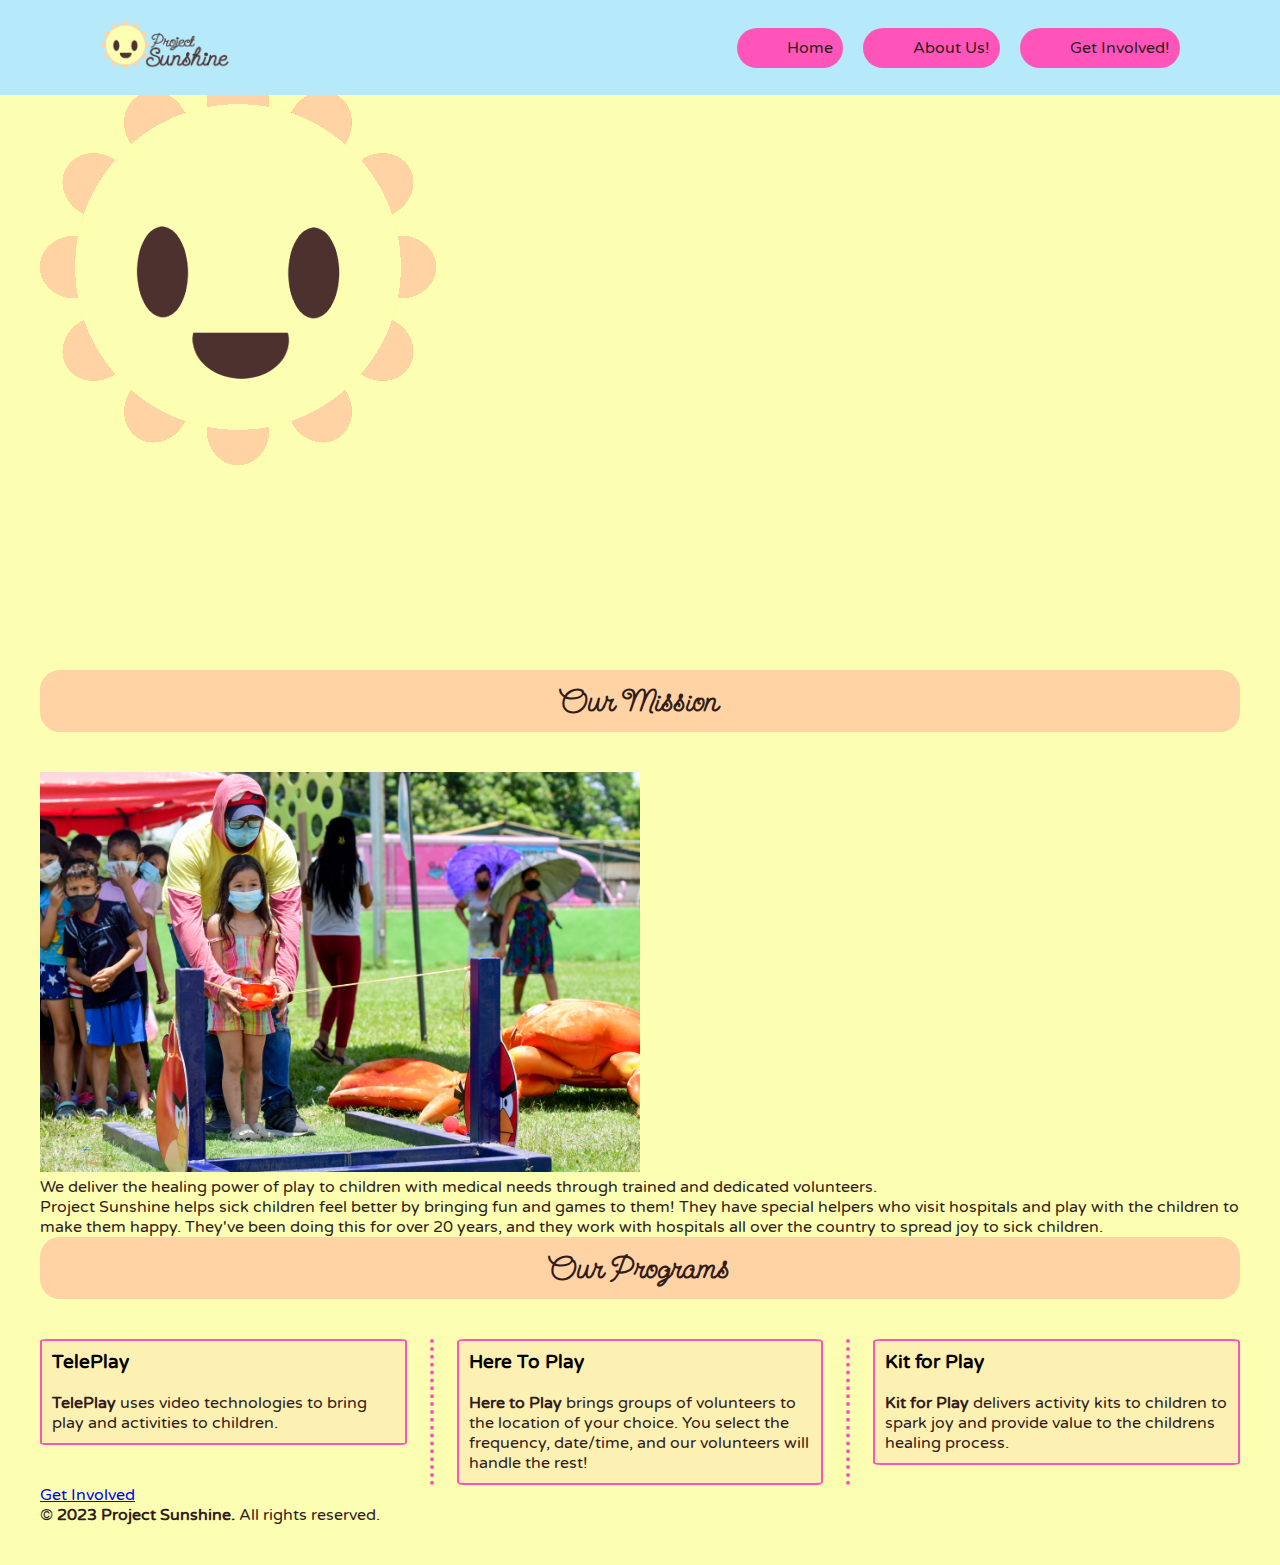
<file: Team Sunshine/index.html>
<!DOCTYPE html>
<head>
    <html lang="en">
    <meta charset="UTF-8">
    <meta name="viewport" content="width=device-width, initial-scale=1.0">
    <title>Home</title>

    <link rel="stylesheet" href="project.css">
    <link rel="preconnect" href="https://fonts.googleapis.com">
    <link rel="preconnect" href="https://fonts.gstatic.com" crossorigin>
    <link href="https://fonts.googleapis.com/css2?family=Send+Flowers&display=swap" rel="stylesheet">
    <link rel="stylesheet" href="https://fonts.googleapis.com/css?family=Send+Flowers">
   
</head>
<body>

    <header>
            <div class="logo">
                <a href="index.html">
                    <img src="images/cute sun logo.png" alt="Project Sunshine Logo">
                </a>
            </div>
            <ul class="navbar">
                <li><a href="index.html">Home</a></li>
                <li><a href="about.html">About Us!</a></li>
                <li><a href="get_involved.html">Get Involved!</a></li>
            </ul>
    </header>    
 <section class="hero">
    <div class="hero-content">
        <h2 class="hero-text">Healing Children with the power of PLAY!</h2>
        <img src="images/cute sun2.png" alt="Project Sunshine Logo">
    </div>
</section>
    <main>
       
        <section class="mission">
            <h1> Our Mission </h1>
            <div class="sectionwraphome">
        <div class="heroimage">
            <img src="images/pexels-hector-joel-akiza-arrazola-9637096.jpg" alt="Photograph of children at play taken by hector-joel-akiza-arrazola">
        </div>
            <p>We deliver the healing power of play to children with medical needs through trained and dedicated volunteers.</p>
          <p> Project Sunshine helps sick children feel better by bringing fun and games to them! They have special helpers who visit hospitals and play with the children to make them happy. They've been doing this for over 20 years, and they work with hospitals all over the country to spread joy to sick children.</p>  
        </div>
        </section>


        <h1> Our Programs</h1>
        
        <div class="sectionwrap">
            
            <section class="category">
                <h3>TelePlay</h3>
                <br>
                <p> <b>TelePlay</b> uses video technologies to bring play and activities to children.</p>
            </section>
            <section class="category">
                <h3>Here To Play</h3>
                <br>
                <p><b>Here to Play</b> brings groups of volunteers to the location of your choice. You select the frequency, date/time, and our volunteers will handle the rest!  </p>
            </section>
            <section class="category">
                <h3>Kit for Play</h3>
                <br>
                <p><b>Kit for Play</b> delivers activity kits to children to spark joy and provide value to the childrens healing process.</p>
            </section>
        </div>

        <div class="center">
            <a href="get_involved.html" class="cta-button">Get Involved</a>
        <div class="center">

    </main>

    <footer>

        <p>&copy; <b>2023 Project Sunshine.</b> All rights reserved.</p>
    
    </footer>
    <script src="project.js"></script>
</body>
</file>
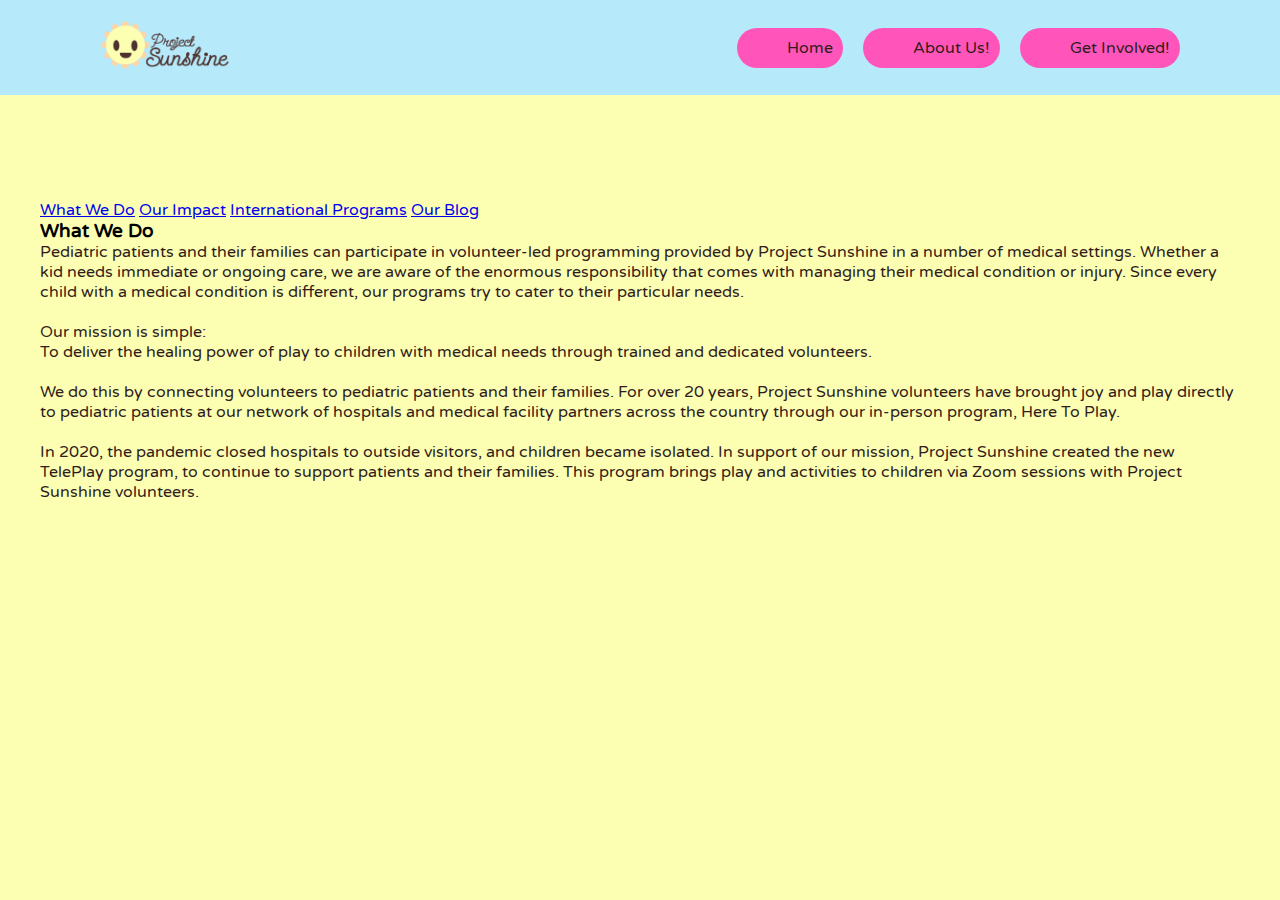
<file: Team Sunshine/about.html>
<!DOCTYPE html>
<head>
    <html lang="en">
    <meta charset="UTF-8">
    <meta name="viewport" content="width=device-width, initial-scale=1.0">
    <title>About Us</title>

    <link rel="stylesheet" href="project.css">
    <link rel="preconnect" href="https://fonts.googleapis.com">
    <link rel="preconnect" href="https://fonts.gstatic.com" crossorigin>
    <link href="https://fonts.googleapis.com/css2?family=Send+Flowers&display=swap" rel="stylesheet">
    <link rel="stylesheet" href="https://fonts.googleapis.com/css?family=Send+Flowers">
   
</head>
<body>

 
    <header>
        <div class="logo">
            <a href="project.html">
                <img src="images/cute sun logo.png" alt="Project Sunshine Logo">
            </a>
        </div>
        <ul class="navbar">
            <li><a href="project.html">Home</a></li>
            <li><a href="about.html">About Us!</a></li>
            <li><a href="get_involved.html">Get Involved!</a></li>
        </ul>
</header>    

<main>


<nav>
    <a href="#WhatWeDo">What We Do</a>
    <a href="#OurImpact">Our Impact</a>
    <a href="#InternationalPrograms">International Programs</a>
    <a href="#OurBlog">Our Blog</a>
  </nav>

<section id="WhatWeDo">
<h3> What We Do</h3>
<p>Pediatric patients and their families can participate in volunteer-led programming provided by Project Sunshine in a number of medical settings. Whether a kid needs immediate or ongoing care, we are aware of the enormous responsibility that comes with managing their medical condition or injury. Since every child with a medical condition is different, our programs try to cater to their particular needs. <br>
<br>
Our mission is simple: <br>
To deliver the healing power of play to children with medical needs through trained and dedicated volunteers.<br>
<br>
We do this by connecting volunteers to pediatric patients and their families. For over 20 years, Project Sunshine volunteers have brought joy and play directly to pediatric patients at our network of hospitals and medical facility partners across the country through our in-person program, Here To Play.<br>
<br>
In 2020, the pandemic closed hospitals to outside visitors, and children became isolated. In support of our mission, Project Sunshine created the new TelePlay program, to continue to support patients and their families. This program brings play and activities to children via Zoom sessions with Project Sunshine volunteers.<br>
<br>
</p>
</section>
</main>
</file>
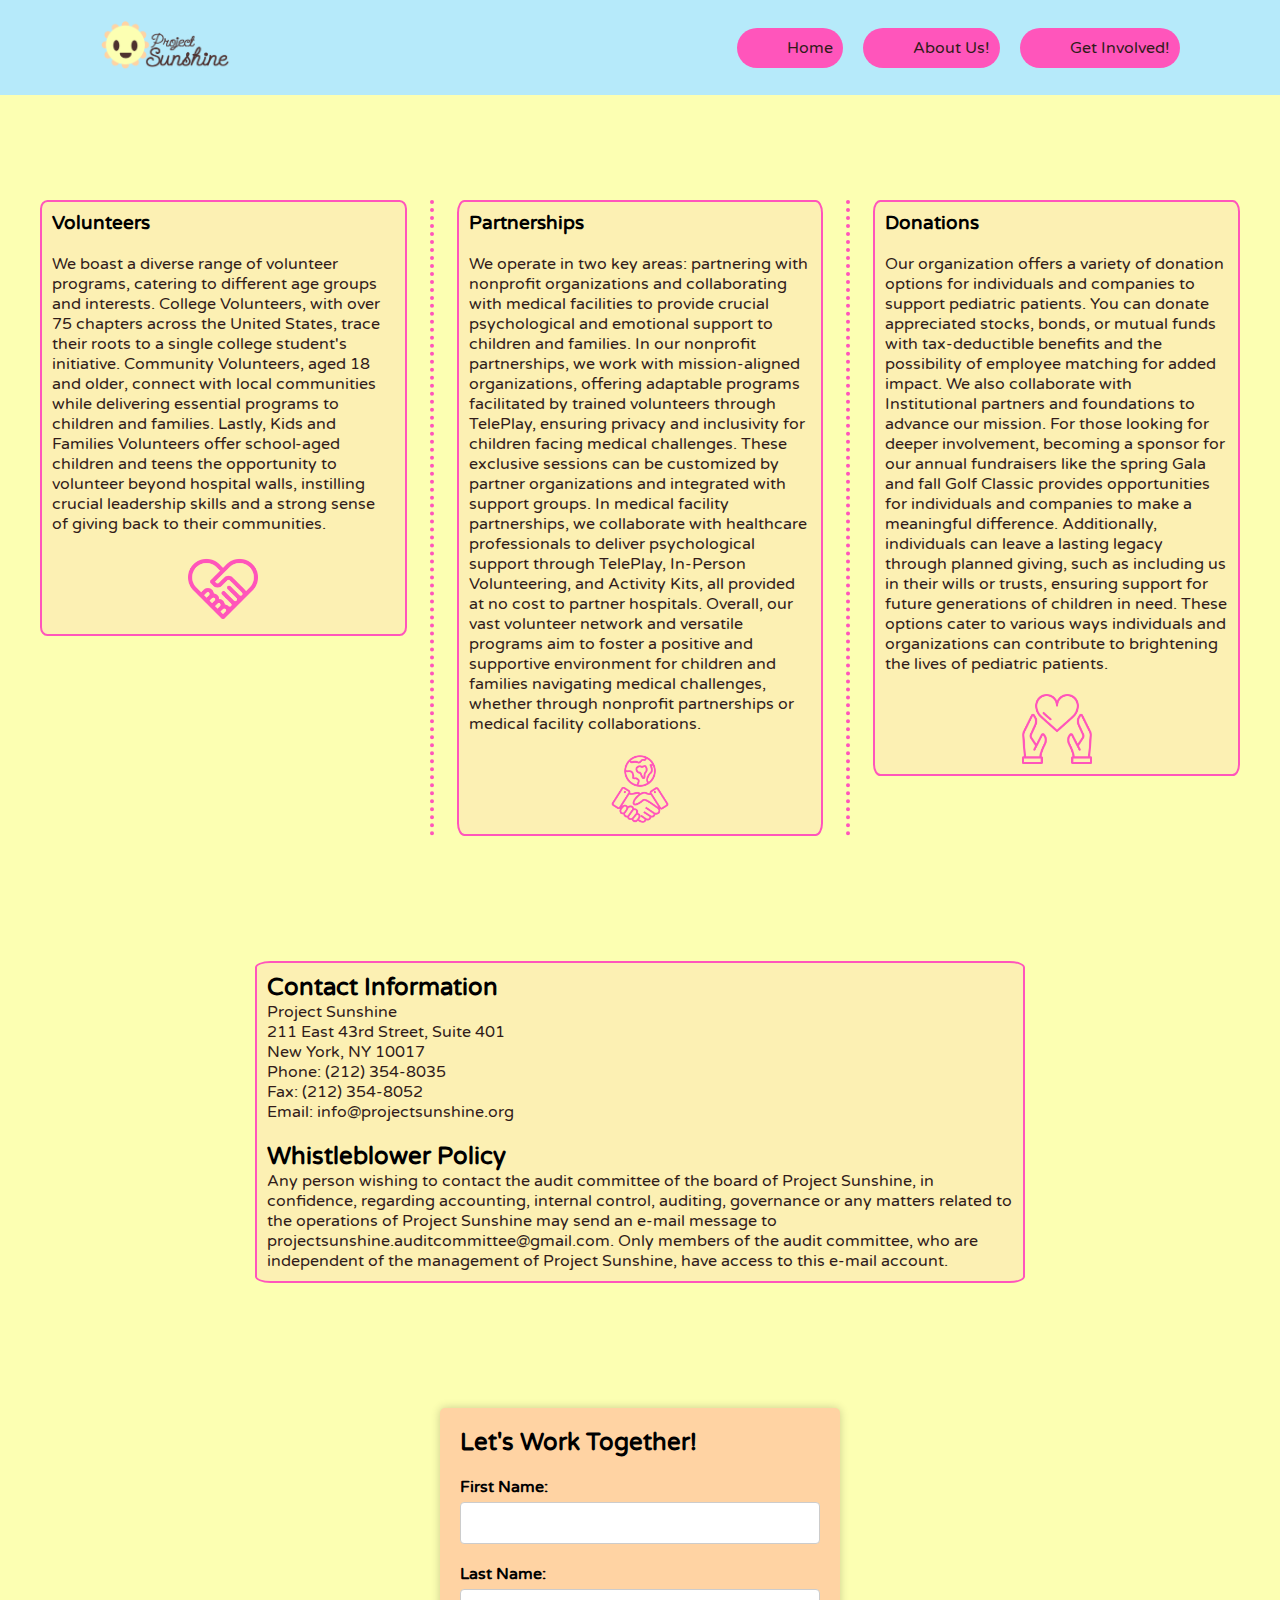
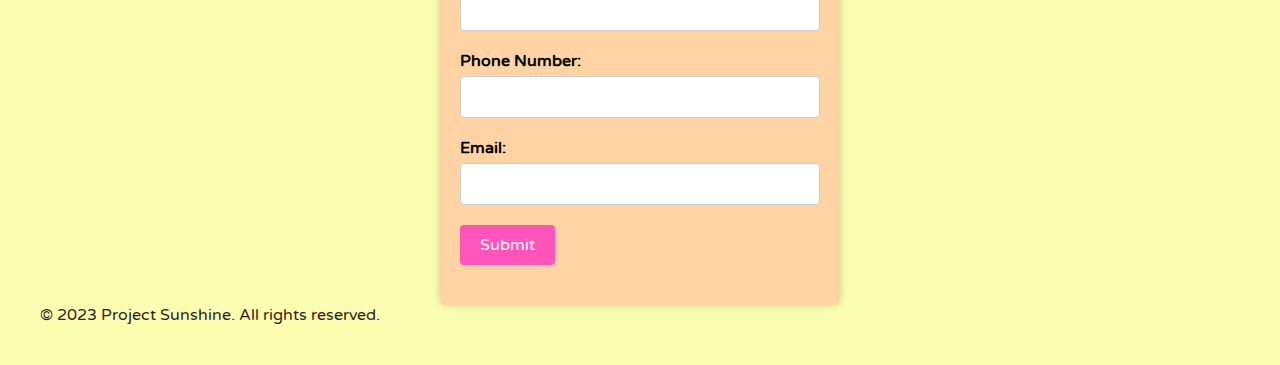
<file: Team Sunshine/get_involved.html>
<!DOCTYPE html>
<head>
    <html lang="en">
    <meta charset="UTF-8">
    <meta name="viewport" content="width=device-width, initial-scale=1.0">
    <title>Get Involved</title>

    <link rel="stylesheet" href="project.css">
    <link rel="preconnect" href="https://fonts.googleapis.com">
    <link rel="preconnect" href="https://fonts.gstatic.com" crossorigin>
    <link href="https://fonts.googleapis.com/css2?family=Send+Flowers&display=swap" rel="stylesheet">
    <link rel="stylesheet" href="https://fonts.googleapis.com/css?family=Send+Flowers">
   
</head>
<body>

    <header>
            <div class="logo">
                <a href="project.html">
                    <img src="images/cute sun logo.png" alt="Project Sunshine Logo">
                </a>
            </div>
            <ul class="navbar">
                <li><a href="project.html">Home</a></li>
                <li><a href="about.html">About Us!</a></li>
                <li><a href="get_involved.html">Get Involved!</a></li>
            </ul>
    </header>    

    <main>
        <!--<div class="heading">
            <h1>Project Sunshine</h1>
        </div> -->

    <div class="sectionwrap">  
        <section class="category">
            <h3>Volunteers</h3><br>
            <p>We boast a diverse range of volunteer programs, catering to different age groups and interests. College Volunteers, with over 75 chapters across the United States, trace their roots to a single college student's initiative. Community Volunteers, aged 18 and older, connect with local communities while delivering essential programs to children and families. Lastly, Kids and Families Volunteers offer school-aged children and teens the opportunity to volunteer beyond hospital walls, instilling crucial leadership skills and a strong sense of giving back to their communities.</p>

            <br><img class="icon" src="/Team Sunshine/images/help.png" alt="help">
        </section>

        <section class="category">   
            <h3>Partnerships</h3><br>
            <p>We operate in two key areas: partnering with nonprofit organizations and collaborating with medical facilities to provide crucial psychological and emotional support to children and families. In our nonprofit partnerships, we work with mission-aligned organizations, offering adaptable programs facilitated by trained volunteers through TelePlay, ensuring privacy and inclusivity for children facing medical challenges. These exclusive sessions can be customized by partner organizations and integrated with support groups. In medical facility partnerships, we collaborate with healthcare professionals to deliver psychological support through TelePlay, In-Person Volunteering, and Activity Kits, all provided at no cost to partner hospitals. Overall, our vast volunteer network and versatile programs aim to foster a positive and supportive environment for children and families navigating medical challenges, whether through nonprofit partnerships or medical facility collaborations.</p>

            <br><img class="icon" src="/Team Sunshine/images/partnership.png" alt="partnership">
        </section>

        <section class="category">
            <h3>Donations</h3><br>
            <p>Our organization offers a variety of donation options for individuals and companies to support pediatric patients. You can donate appreciated stocks, bonds, or mutual funds with tax-deductible benefits and the possibility of employee matching for added impact. We also collaborate with Institutional partners and foundations to advance our mission. For those looking for deeper involvement, becoming a sponsor for our annual fundraisers like the spring Gala and fall Golf Classic provides opportunities for individuals and companies to make a meaningful difference. Additionally, individuals can leave a lasting legacy through planned giving, such as including us in their wills or trusts, ensuring support for future generations of children in need. These options cater to various ways individuals and organizations can contribute to brightening the lives of pediatric patients.</p>
            
            <br><img class="icon" src="/Team Sunshine/images/heart.png" alt="heart">
        </section>    
    </div>  

        <section class="contact">
            <div class="contactWrap">
            <h2>Contact Information</h2>
            <p>Project Sunshine<br>
            211 East 43rd Street, Suite 401<br>
            New York, NY 10017</p>
            
            <p>Phone: (212) 354-8035<br>
            Fax: (212) 354-8052<br>
            Email: info@projectsunshine.org</p><br>

            <h2>Whistleblower Policy</h2>
            <p>Any person wishing to contact the audit committee of the board of Project Sunshine, in confidence, regarding accounting, internal control, auditing, governance or any matters related to the operations of Project Sunshine may send an e-mail message to projectsunshine.auditcommittee@gmail.com. Only members of the audit committee, who are independent of the management of Project Sunshine, have access to this e-mail account.</p>
            </div>
        </section>

        <div class="container">
            <h2>Let's Work Together!</h2><br>
            <form action="" method="post">
                <div class="form-group">
                    <label for="first_name">First Name:</label>
                    <input type="text" id="first_name" name="first_name" required>
                </div>
                <div class="form-group">
                    <label for="last_name">Last Name:</label>
                    <input type="text" id="last_name" name="last_name" required>
                </div>
                <div class="form-group">
                    <label for="phone">Phone Number:</label>
                    <input type="tel" id="phone" name="phone" required>
                </div>
                <div class="form-group">
                    <label for="email">Email:</label>
                    <input type="email" id="email" name="email" required>
                </div>
                <div class="form-group">
                    <input type="submit" value="Submit">
                </div>
            </form>
        </div>      

    </main>

    <footer>

        <p>&copy; 2023 Project Sunshine. All rights reserved.</p>
    
    </footer>
    <script src="project.js"></script>
</body>
</file>
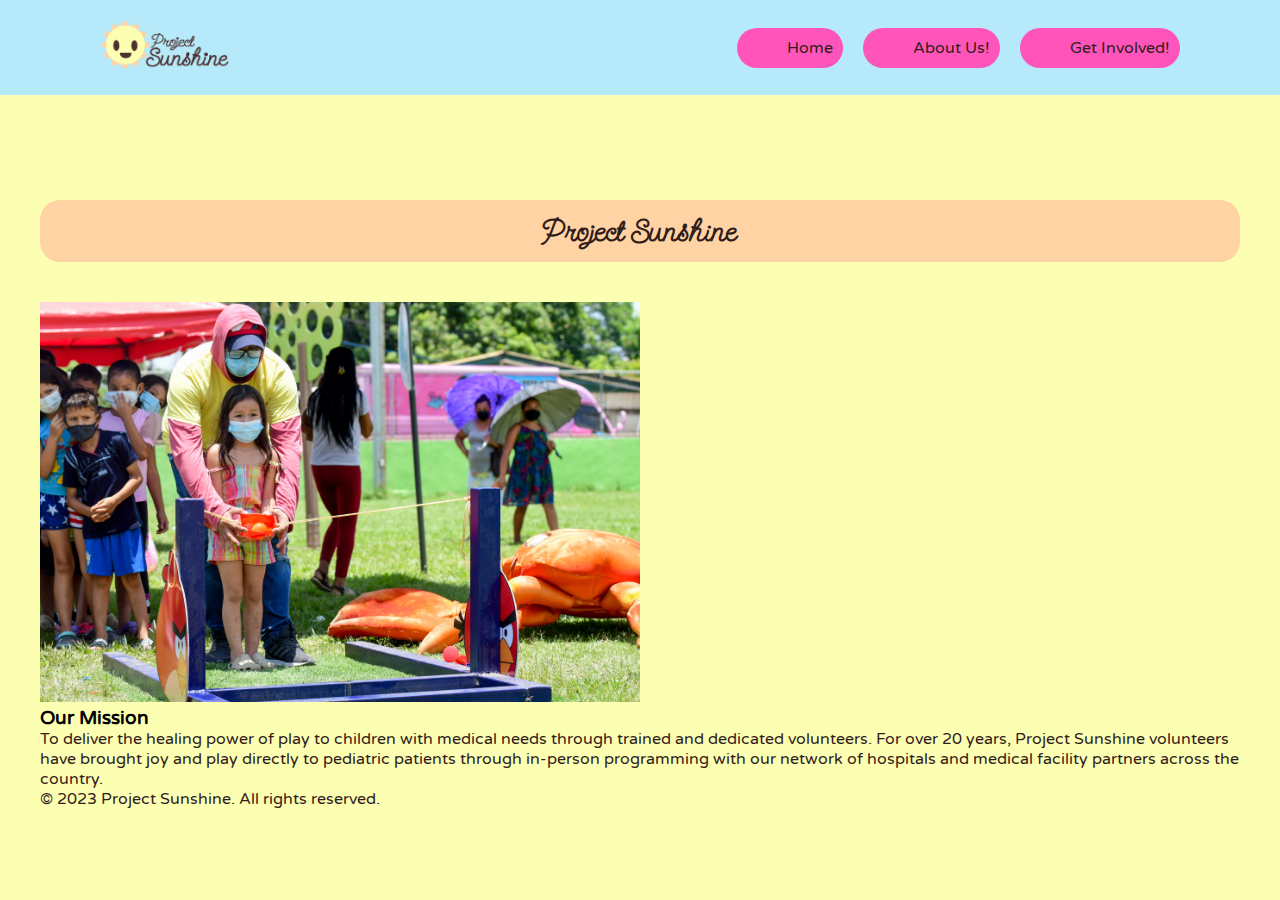
<file: Team Sunshine/project.html>
<!DOCTYPE html>
<head>
    <html lang="en">
    <meta charset="UTF-8">
    <meta name="viewport" content="width=device-width, initial-scale=1.0">
    <title>Home</title>

    <link rel="stylesheet" href="project.css">
    <link rel="preconnect" href="https://fonts.googleapis.com">
    <link rel="preconnect" href="https://fonts.gstatic.com" crossorigin>
    <link href="https://fonts.googleapis.com/css2?family=Send+Flowers&display=swap" rel="stylesheet">
    <link rel="stylesheet" href="https://fonts.googleapis.com/css?family=Send+Flowers">
   
</head>
<body>

    <header>
            <div class="logo">
                <a href="project.html">
                    <img src="images/cute sun logo.png" alt="Project Sunshine Logo">
                </a>
            </div>
            <ul class="navbar">
                <li><a href="project.html">Home</a></li>
                <li><a href="about.html">About Us!</a></li>
                <li><a href="get_involved.html">Get Involved!</a></li>
            </ul>
    </header>    

    <main>
        <div class="heading">
            <h1> Project Sunshine </h1>
        </div>
        <div class="heroimage">
            <img src="images/pexels-hector-joel-akiza-arrazola-9637096.jpg" alt="Photograph of children at play taken by hector-joel-akiza-arrazola">
        </div>
        
        <section>
            <h3> Our Mission </h3>
            <p>To deliver the healing power of play to children with medical needs through trained and dedicated volunteers. For over 20 years, Project Sunshine volunteers have brought joy and play directly to pediatric patients through in-person programming with our network of hospitals and medical facility partners across the country.</p>
        </section>

    </main>

    <footer>

        <p>&copy; 2023 Project Sunshine. All rights reserved.</p>
    
    </footer>
    <script src="project.js"></script>
</body>
</file>
<file: Team Sunshine/project.css>
@import url('https://fonts.googleapis.com/css2?family=Send+Flowers&family=Varela+Round&display=swap');

/*
Color Hex codes!!! 
Magenta- #FF55BB
Orange- #FFD3A3
Yellow- #FCFFB2
Light Blue- #B6EAFA
*/

* {
    margin: 0;
    padding: 0;
    box-sizing: border-box;
    font-family: 'Varela Round', sans-serif;
}

body{
   background-color: #FCFFB2; 
   margin: 40px;
   
   
}
.navbar a {
    
    font-weight: 500;
    font-size: 16px;
    color: #311c1a;
    text-decoration: none;
    margin-left: 40px;
}

header {
  position: absolute;
  top: 0;
  left: 0;
  width: 100%;
  padding: 20px 100px;
  background: #B6EAFA;
  display: flex;
  justify-content: space-between;
  align-items: center;
}

header .logo img{
  height: 50px;

}

header ul {
  display: flex;
  justify-content: center;
  align-items: center;
  text-align: center;
}

header ul li {
  list-style: none;
  margin-left: 20px;
  padding: 10px;
  border-radius: 20px;
  background-color: #FF55BB;
  
}

header ul li hover {
  text-decoration: none;
  padding: 6px 15px;
  background-color: #FFD3A3;
  
}


.logo img{
    height: 50px;
}

h1 {
  text-align: center;

  margin-bottom: 40px;
  background-color: #FFD3A3;
  padding: 10px;
  border-radius: 20px;
}

main{
  margin-top: 200px;
}

main img{
  height: 400px /*temp*/
}

p {
    color: #311c1a;
    font-size: 16px;
}

h1 {
    font-family: 'Send Flowers', cursive;
    color: #311c1a;
}

/* Get involved page START*/
.sectionwrap {
    column-count: 3;
    column-gap: 50px;
    column-rule: 4px dotted #FF55BB;
}

.category {
    break-inside: avoid;
    background-color: #ff55bb17;
    border: 2px solid #FF55BB;
    border-radius: 2%;
    padding: 10px;
    margin: 0 0 1em 0;
}

.contactWrap {
    background-color: #ff55bb17;
    border: 2px solid #FF55BB;
    border-radius: 2%;
    padding: 10px;
}

.contact {
    margin: auto;
    width: 85%;
    padding: 125px;
}

.icon {
    display: flex;
    margin: auto;
    height: 70px;
    filter: invert(72%) sepia(66%) saturate(6215%) hue-rotate(298deg) brightness(105%) contrast(101%);
}
/* Get involved page END*/

/* Contact form START*/
.container {
    max-width: 400px;
    margin: 0 auto;
    padding: 20px;
    background-color: #FFD3A3;
    border-radius: 5px;
    box-shadow: 0 0 10px rgba(0, 0, 0, 0.2);
}

.form-group {
    margin-bottom: 20px;
}

.form-group label {
    display: block;
    font-weight: bold;
    margin-bottom: 5px;
}

.form-group input[type="text"], 
.form-group input[type="email"], 
.form-group input[type="tel"] {
    width: 100%;
    padding: 10px;
    border: 1px solid #ccc;
    border-radius: 4px;
    font-size: 16px;
}

.form-group input[type="submit"] {
    background-color: #FF55BB;
    color: #fff;
    padding: 10px 20px;
    border: none;
    border-radius: 4px;
    cursor: pointer;
    font-size: 16px;
}
/* Contact form END */
</file>
